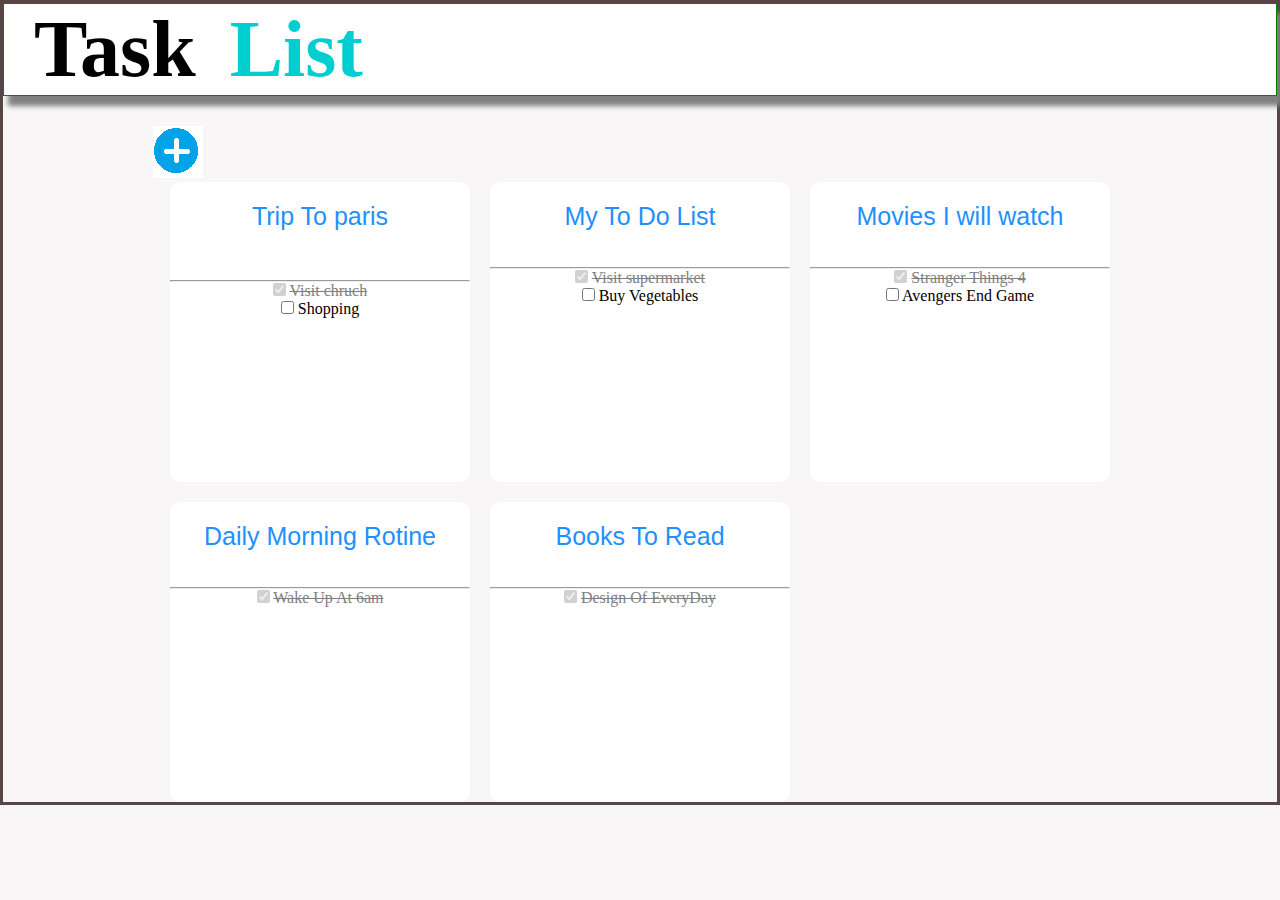
<file: index.html>
<!DOCTYPE html>
<html lang="en">
<head>
    <meta charset="UTF-8">
    <meta http-equiv="X-UA-Compatible" content="IE=edge">
    <meta name="viewport" content="width=device-width, initial-scale=1.0">
    <link rel="stylesheet" href="style.css">
    <title>Document</title>
</head>
<body>
    <div class="maincontainer">
        <header>
            <span id="task">Task</span>
            <span id="list">List</span>
        </header>
        <div class="add">
            <a href="./index2.html"><img src="./3.png"></a>
             <!-- <a href="./index2.html"><p id="p1">Add new Task</p></a>  -->
        </div>
        <div class="grid">
            <div class="Box">
            <a href="./index3.html"> <p>Trip To paris<p></a><br><hr>
                <form>
           <input class="linethrugh" type="checkbox" name="paris" id="paris" checked disabled>
           <label class="needed" for="paris">Visit chruch</label><br>
             <input type="checkbox" name="paris" id="paris">
             <label for="paris">Shopping</label>

            </form>
            
            </div>
            <div class="Box">
            <p>My To Do List</p>
            <br>
            <br>
            <hr>
            
            <form>
                <input class="linethrugh" type="checkbox" name="Visit supermarket" id="Visit supermarket" checked disabled>
                <label class="needed" for="Visit supermarket">Visit supermarket</label><br>
                  <input type="checkbox" name="supermarket" id="supermarket">
                  <label for="supermarket">Buy Vegetables</label>
     
                 </form>
        </div>
            <div class="Box">
                <p>Movies I will watch</p>
                <br>
                <br>
                <hr>
                <form>
                    <input class="linethrugh" type="checkbox" name="Stranger Things 4" id="Stranger Things 4" checked disabled>
                    <label class="needed" for="Stranger Things 4">Stranger Things 4</label><br>
                      <input type="checkbox" name="Stranger Things 4" id="Stranger Things 4">
                      <label for="Stranger Things 4">Avengers End Game</label>
         
                     </form>
            </div>

            <div class="Box">
                <p>Daily Morning Rotine</p>
                <br>
                <br>
                <hr>
                <form>
                    <input class="linethrugh" type="checkbox" name="Stranger Things 4" id="Stranger Things 4" checked disabled>
                    <label class="needed" for="Stranger Things 4">Wake Up At 6am</label><br>
                       </form>

            </div>

            <div class="Box box5">
                <p>Books To Read</p>
                <br>
                <br>
                <hr>
                <form>
                    <input class="linethrugh" type="checkbox" name="Stranger Things 4" id="Stranger Things 4" checked disabled>
                    <label class="needed" for="Stranger Things 4">Design Of EveryDay</label><br>
                       </form>
            </div>
        </div>

        
    </div>
</body>
</html>
</file>
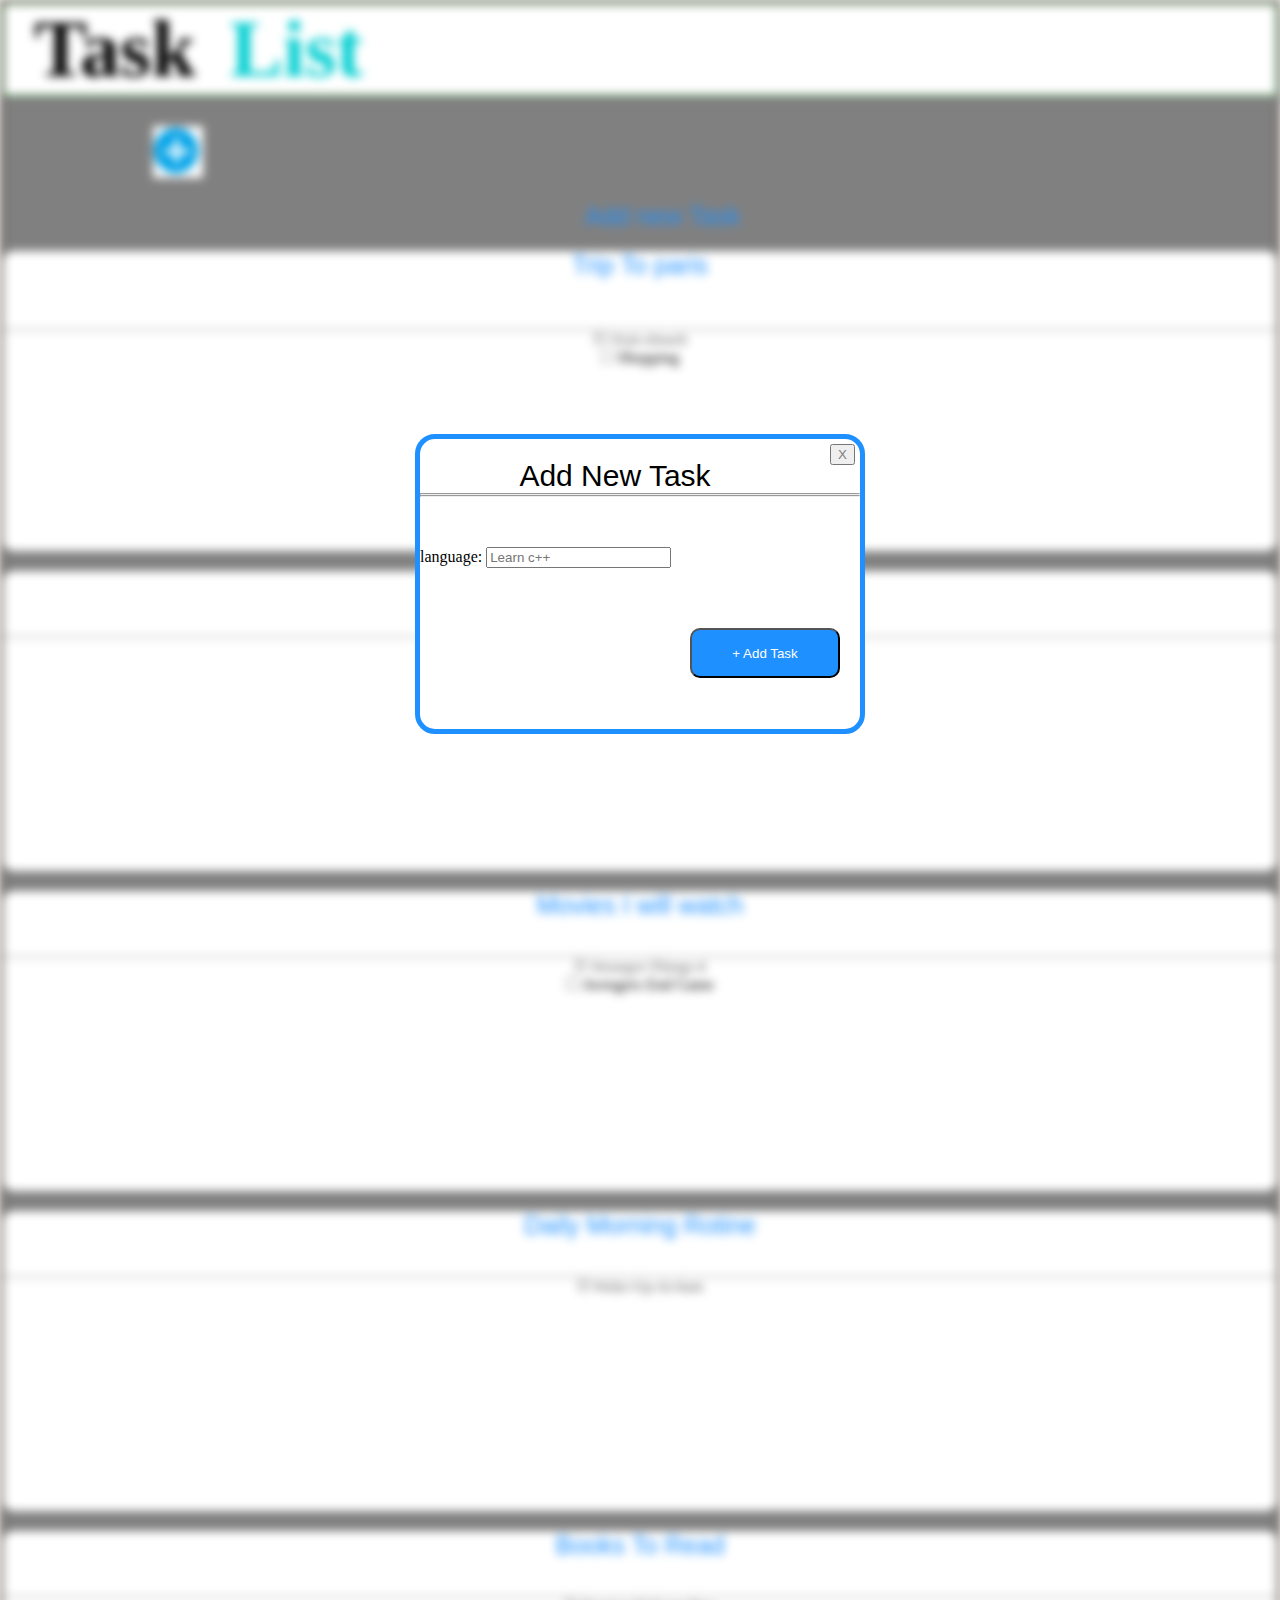
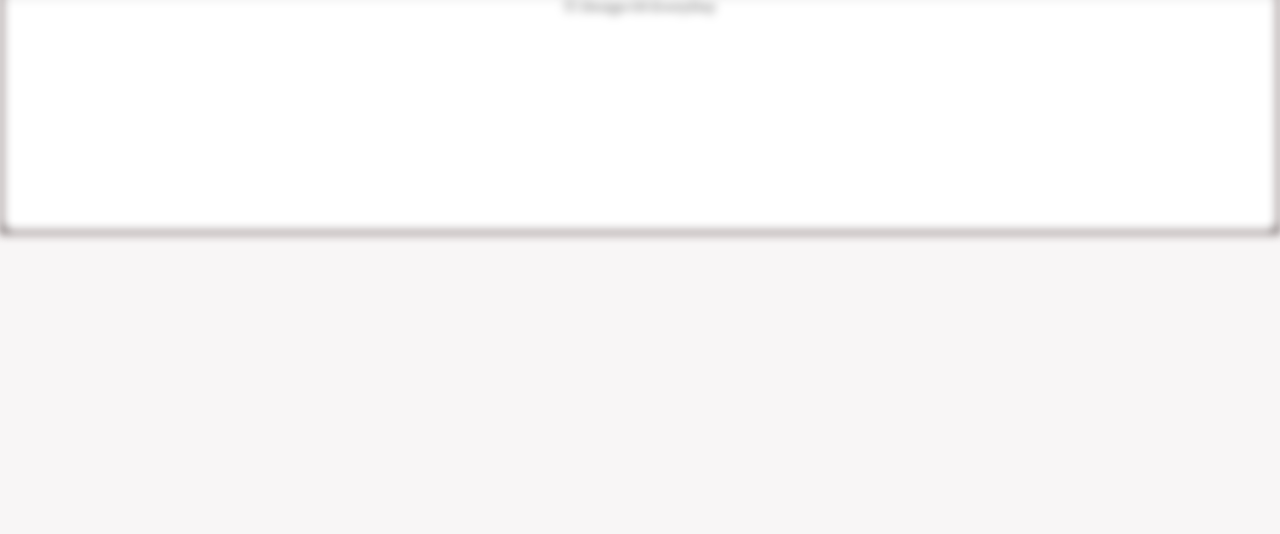
<file: index2.html>
<!DOCTYPE html>
<html lang="en">
<head>
    <meta charset="UTF-8">
    <meta http-equiv="X-UA-Compatible" content="IE=edge">
    <meta name="viewport" content="width=device-width, initial-scale=1.0">
    <link rel="stylesheet" href="style.css">
    <title>Document</title>
</head>
<body>
    <div class="secondhtml">
    <div class="maincontainer">
        <header>
            <span id="task">Task</span>
            <span id="list">List</span>
        </header>
        <div class="add">
            <a href="./index2.html"><img src="./3.png"></a>
            <a href="./index2.html"><p id="p1">Add new Task</p></a>
        </div>
        <div class="parent">
            <div class="Box box1">
            <a href="./index3.html"> <p>Trip To paris<p></a><br><hr>
                <form>
           <input class="linethrugh" type="checkbox" name="paris" id="paris" checked disabled>
           <label class="needed" for="paris">Visit chruch</label><br>
             <input type="checkbox" name="paris" id="paris">
             <label for="paris">Shopping</label>

            </form>
            
            </div>
            <div class="Box box2">
            <p>My To Do List</p>
            <br>
            <br>
            <hr>
            
            <form>
                <input class="linethrugh" type="checkbox" name="Visit supermarket" id="Visit supermarket" checked disabled>
                <label class="needed" for="Visit supermarket">Visit supermarket</label><br>
                  <input type="checkbox" name="supermarket" id="supermarket">
                  <label for="supermarket">Buy Vegetables</label>
     
                 </form>
        </div>
            <div class="Box box3">
                <p>Movies I will watch</p>
                <br>
                <br>
                <hr>
                <form>
                    <input class="linethrugh" type="checkbox" name="Stranger Things 4" id="Stranger Things 4" checked disabled>
                    <label class="needed" for="Stranger Things 4">Stranger Things 4</label><br>
                      <input type="checkbox" name="Stranger Things 4" id="Stranger Things 4">
                      <label for="Stranger Things 4">Avengers End Game</label>
         
                     </form>
            </div>

            <div class="Box box4">
                <p>Daily Morning Rotine</p>
                <br>
                <br>
                <hr>
                <form>
                    <input class="linethrugh" type="checkbox" name="Stranger Things 4" id="Stranger Things 4" checked disabled>
                    <label class="needed" for="Stranger Things 4">Wake Up At 6am</label><br>
                       </form>

            </div>

            <div class="Box box5">
                <p>Books To Read</p>
                <br>
                <br>
                <hr>
                <form>
                    <input class="linethrugh" type="checkbox" name="Stranger Things 4" id="Stranger Things 4" checked disabled>
                    <label class="needed" for="Stranger Things 4">Design Of EveryDay</label><br>
                       </form>
            </div>
        </div>
     </div>
    </div>
    <div class="addbox">
      <p id="i2">Add New Task</p>
      <a href="./index.html"><button id="X1">X</button></a>
      <hr>
      <hr>
      <div class="form">
      <form>
        <label for="language">language:</label>
      <input type="text" id="language" placeholder="Learn c++" >
      </form>
       <div class="button">
       <a href="./index3.html"><button id="btn">+ Add Task</button></a>
       
      </div>
    </div>
    </div>
</body>
</html>
</file>
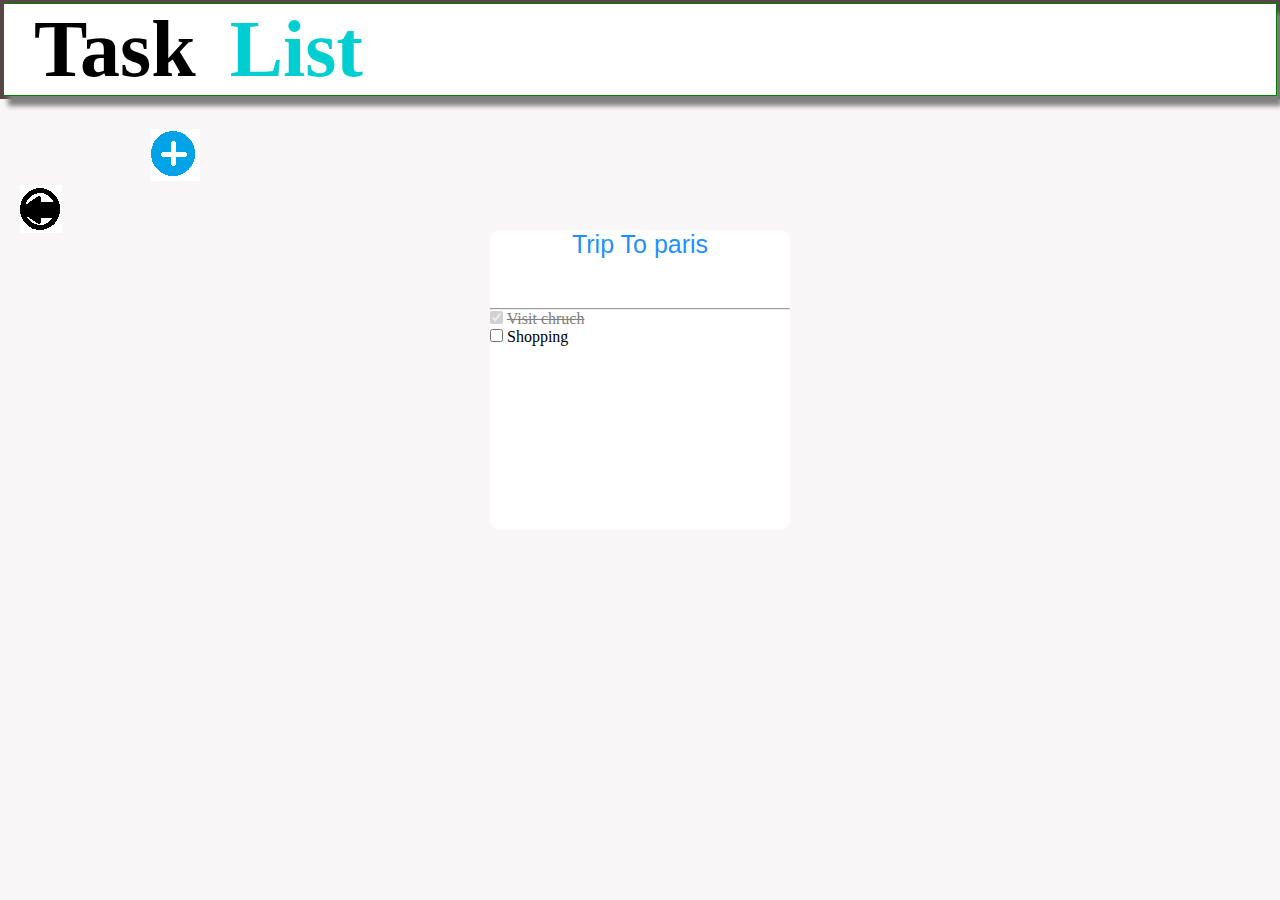
<file: index3.html>
<!DOCTYPE html>
<html lang="en">
<head>
    <meta charset="UTF-8">
    <meta http-equiv="X-UA-Compatible" content="IE=edge">
    <meta name="viewport" content="width=device-width, initial-scale=1.0">
    <link rel="stylesheet" href="style.css">
    <title>Document</title>
</head>
<body>
    <div class="maincontainer">
        <header>
            <span id="task">Task</span>
            <span id="list">List</span>
        </header>
    </div>
        <div class="add">
           <span> <a href="./index4.html"><img src="./3.png" ></a></span>
            <!-- <a href="./index4.html"><p id="p1">Add new Item</p></a> -->
            </div>
            <div class="img2">
          <span> <a href="./index2.html"><img src="./2.png" ></a></span>
            <!-- <a href="./index2.html"><p id="p1">Go Back</p></a> -->
           </div> 
        
           <br>
           <div class="parent">
            <div class="box6">
            <a href="./index3.html"> <p>Trip To paris<p></a><br><hr>
                <form>
           <input class="linethrugh" type="checkbox" name="paris" id="paris" checked disabled>
           <label class="needed" for="paris">Visit chruch</label><br>
             <input type="checkbox" name="paris" id="paris">
             <label for="paris">Shopping</label>

            </form>
            
            </div>
            </div>
        
        
    
            
</body>
</html>
</file>
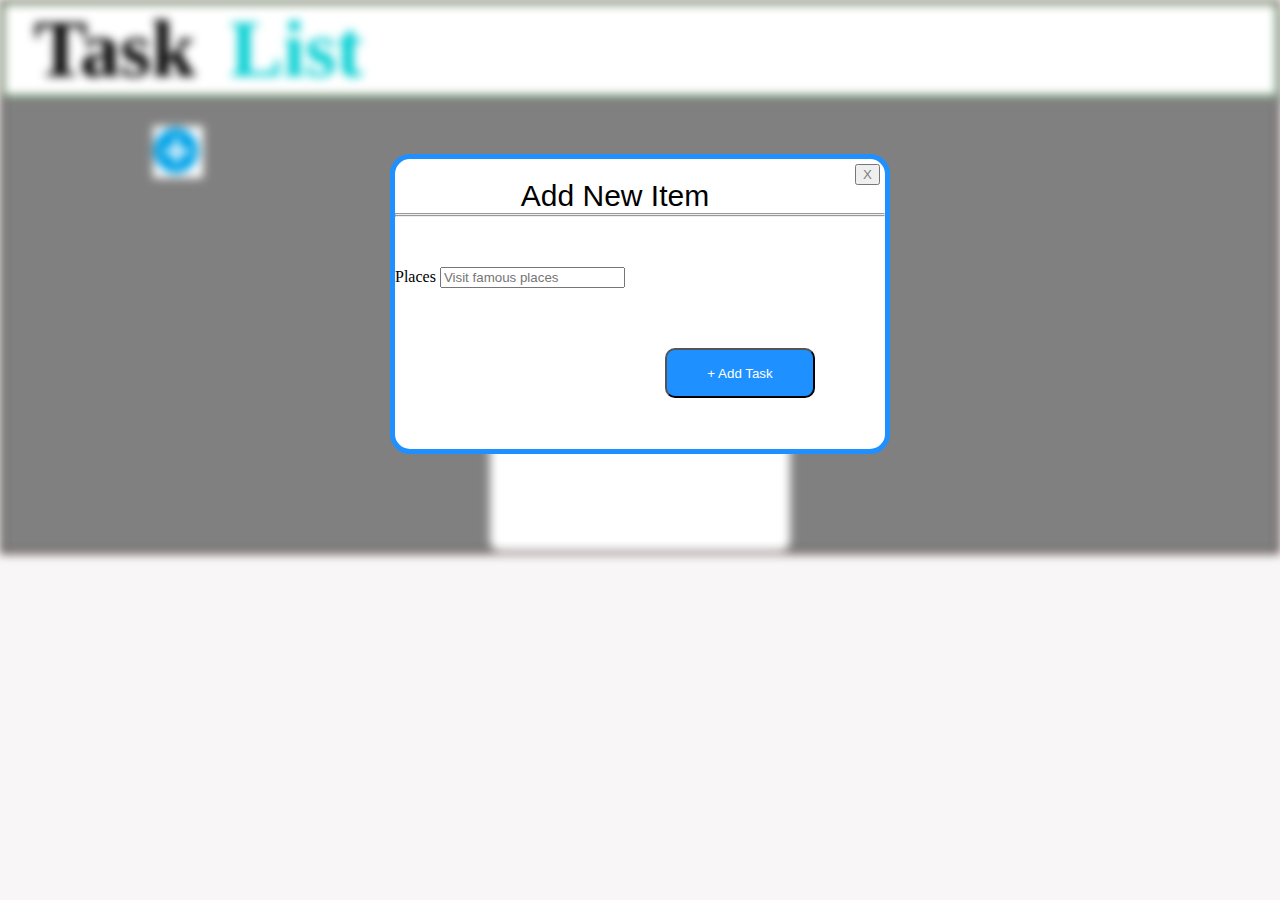
<file: index4.html>
<!DOCTYPE html>
<html lang="en">
<head>
    <meta charset="UTF-8">
    <meta http-equiv="X-UA-Compatible" content="IE=edge">
    <meta name="viewport" content="width=device-width, initial-scale=1.0">
    <link rel="stylesheet" href="style.css">
    <title>Document</title>
</head>
<body>
    <div class="fourthcontainer">
    <div class="maincontainer">
        <header>
            <span id="task">Task</span>
            <span id="list">List</span>
        </header>
        <div class="add">
            <a href="./index2.html"><img src="./3.png"></a>
            <a href="./index2.html"><p id="p1">Add new Task</p></a>
        </div>
        <div class="parent">
            <div class="box6">
            <a href="./index3.html"> <p>Trip To paris<p></a><br><hr>
                <form>
           <input class="linethrugh" type="checkbox" name="paris" id="paris" checked disabled>
           <label class="needed" for="paris">Visit chruch</label><br>
             <input type="checkbox" name="paris" id="paris">
             <label for="paris">Shopping</label>

            </form>
            
            </div>
            <div>
            </div>
            </div>
    </div>
    </div>
    <div class="addbox1">
        <p id="i2">Add New Item</p>
        <a href="./index.html"><button id="X1">X</button></a>
        <hr>
        <hr>
        <div class="form">
        <form>
          <label for="places">Places</label>
        <input type="text" id="places" placeholder="Visit famous places" >
        </form>
         <div class="button">
          <a href="./index.html"><button  id="btn">+ Add Task</button></a>
          
         
      
        </div>
        </div>
</body>
</html>
</file>
<file: style.css>
*{
    margin: 0px;
    box-sizing: border-box;
}
body{
    background-color: #d4caca29;
    width: 100%;
    height: 300%;
}
.maincontainer{
    margin: auto;
    border: 3px solid rgb(88, 70, 70);
}
header{
    background-color: white;
    border:1px solid green;
    box-shadow: 5px 10px 5px gray;
    
}
a{
    text-decoration: none;
}
#task{
    padding-top: 50px;
    padding-left: 30px;
    color: black;
    font-size: 80px;
    font-weight: 800;
    text-align: center;
}
#list{
    padding-top: 50px;
    padding-left: 30px;
    color: darkturquoise;
    font-size: 80px;
    font-weight: 800;
    
    text-align: center;
}
.add{
        /* padding-left: 900px;
    margin-top: 30px;
    font-size: 20px; */
    width: 80%;
    height: 10%;
    margin-top: 30px;
    margin-left: 150px;
   
   



    
}
.grid{
    display: grid;
    grid-template-columns: repeat(3,300px);
    grid-template-rows: repeat(2,300px);
    align-items: center;
    grid-gap: 20px;
    place-content: center;

    
}

.Box{
    
    align-items: center;
    border-radius: 10px;
    /* padding-right: 20px; */
    cursor: pointer;
    background-color:white;
    border: 5px black;
    text-align: center;
    /* margin-top: 15px; */
    /* line-height: 2; */
    height: 300px;

    
   
}
.Box:hover{
    box-shadow: 5px 5px 5px 5px grey;
}
p{
    
    font-weight: 500;
    font-size: 25px;
    color: dodgerblue;
    text-align: center;
    font-family: Arial, Helvetica, sans-serif;
     margin-top: 20px; 
}
.needed{
    text-decoration: line-through;
    color: grey;
}
.secondhtml
{
   background-color: grey;
   filter: blur(5px); 
}
.addbox{
    width: 450px;
    height: 300px;
    border: 5px solid dodgerblue;
    background-color: white;
    border-radius: 20px;
    margin: auto;
    position: relative;
    top: -1400px;
}
#X1{
 position: absolute;
 right: 5px;
color:grey;
 size: 10px;
 top: 5px;
    
    
    
}
#i2{
    padding-right: 50px;
    color: black;
    font-size: 30px;
    font-family: 'Franklin Gothic Medium', 'Arial Narrow', Arial, sans-serif;
}
.form{
    padding-top: 50px;
}
#btn{
    width: 150px;
    height: 50px;
    color: white;
    border-radius: 10px;
    background-color: dodgerblue;
    position: relative;
    top: 60px;
    left: 270px;
}
.box6{
    width: 300px;
    height: 300px;
    margin: auto;
    background-color: white;
    border: 1px grey;
    border-radius: 10px;
}
.fourthcontainer{
    background-color: grey;
    filter: blur(5px);

}#img{
    margin-top: 10px;
    
}

.addbox1{
    width: 500px;
    height: 300px;
    border: 5px solid dodgerblue;
    background-color: white;
    border-radius: 20px;
    margin: auto;
    position: relative;
    top: -500px; width: 500px;
    height: 300px;
    border: 5px solid dodgerblue;
    background-color: white;
    border-radius: 20px;
    margin: auto;
    position: relative;
    top: -400px;
}
.img2{
    
   margin-left: 20px;
    width: 8px;
    height: 7px;
    
    
}
@media screen and (min-width:250px) and (max-width:600px) 
{
    .grid{
 grid-template-columns: 300px;
 
 } 

.Box{
    height: 300px;
    
}
    
}
/* #new{
    position: absolute;
    left: 1000px;
}
#back{
    position: absolute;
    left: 800px;
} */
</file>
